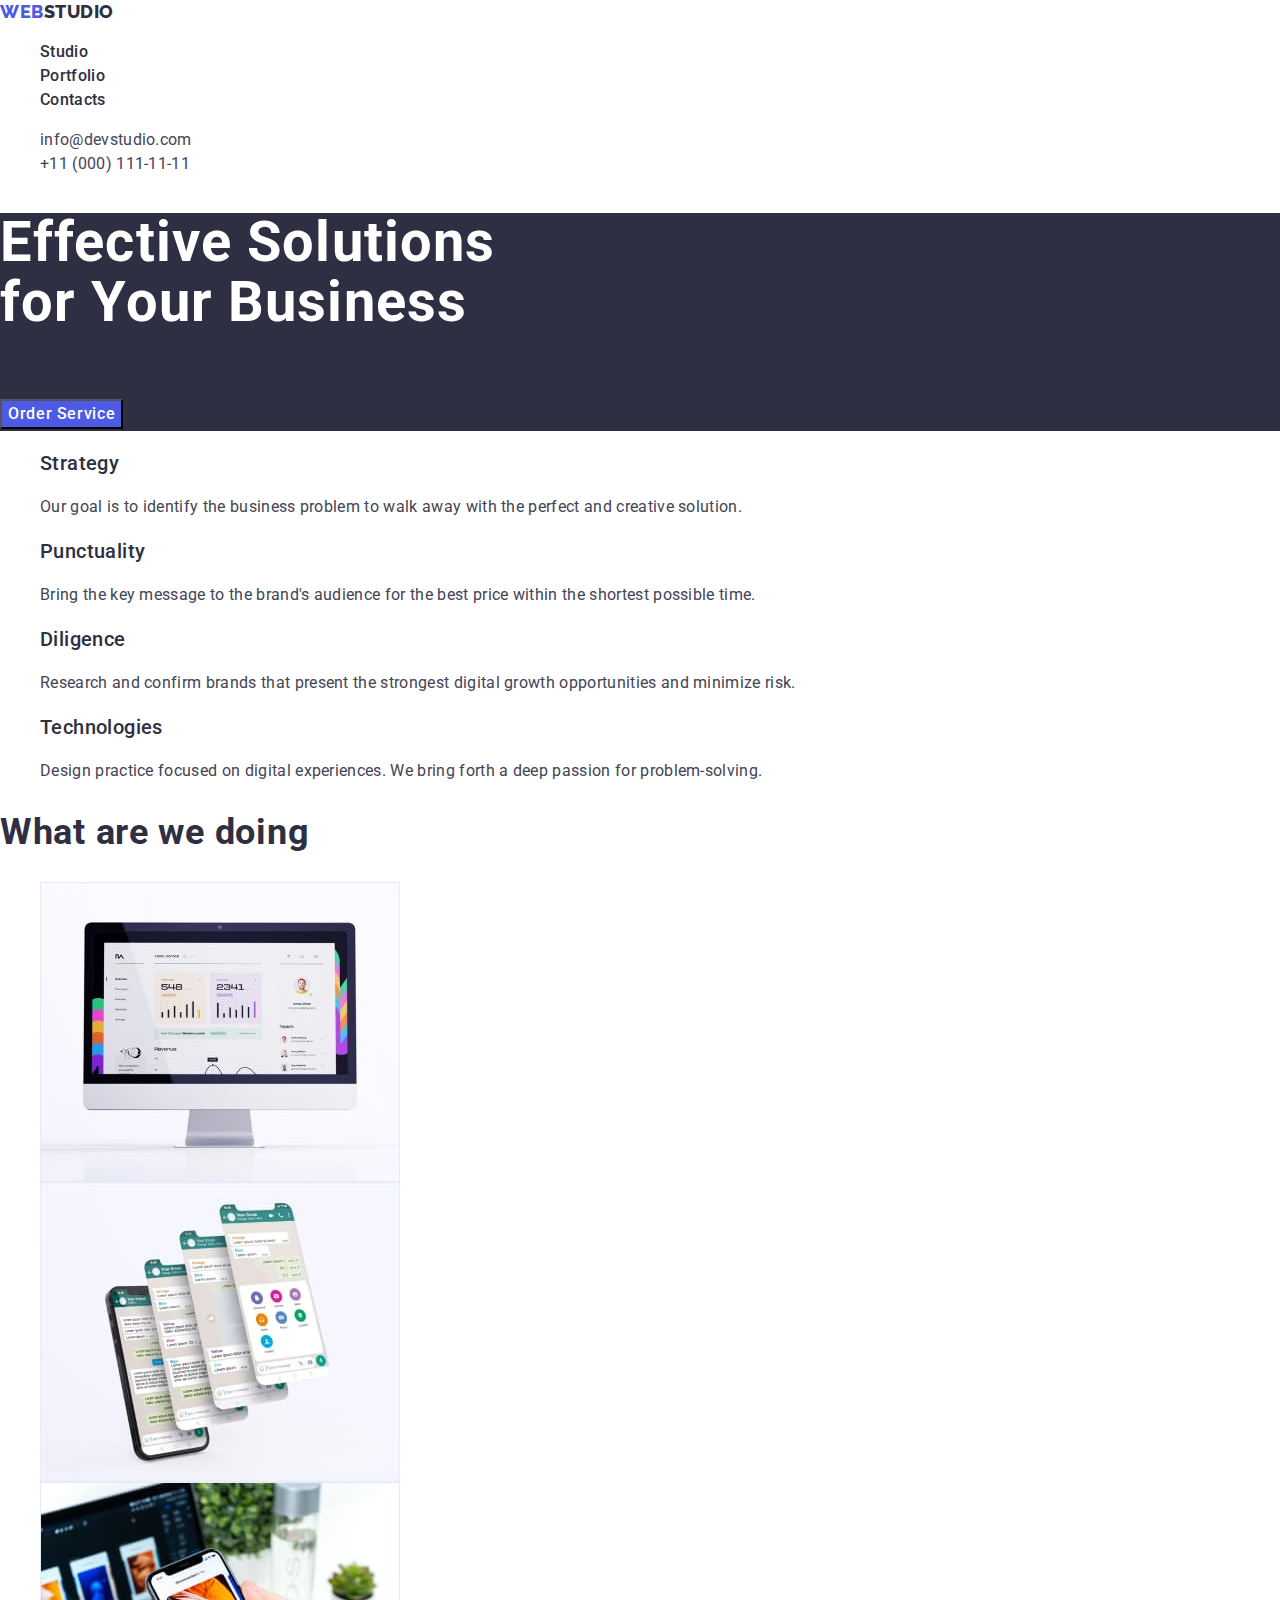
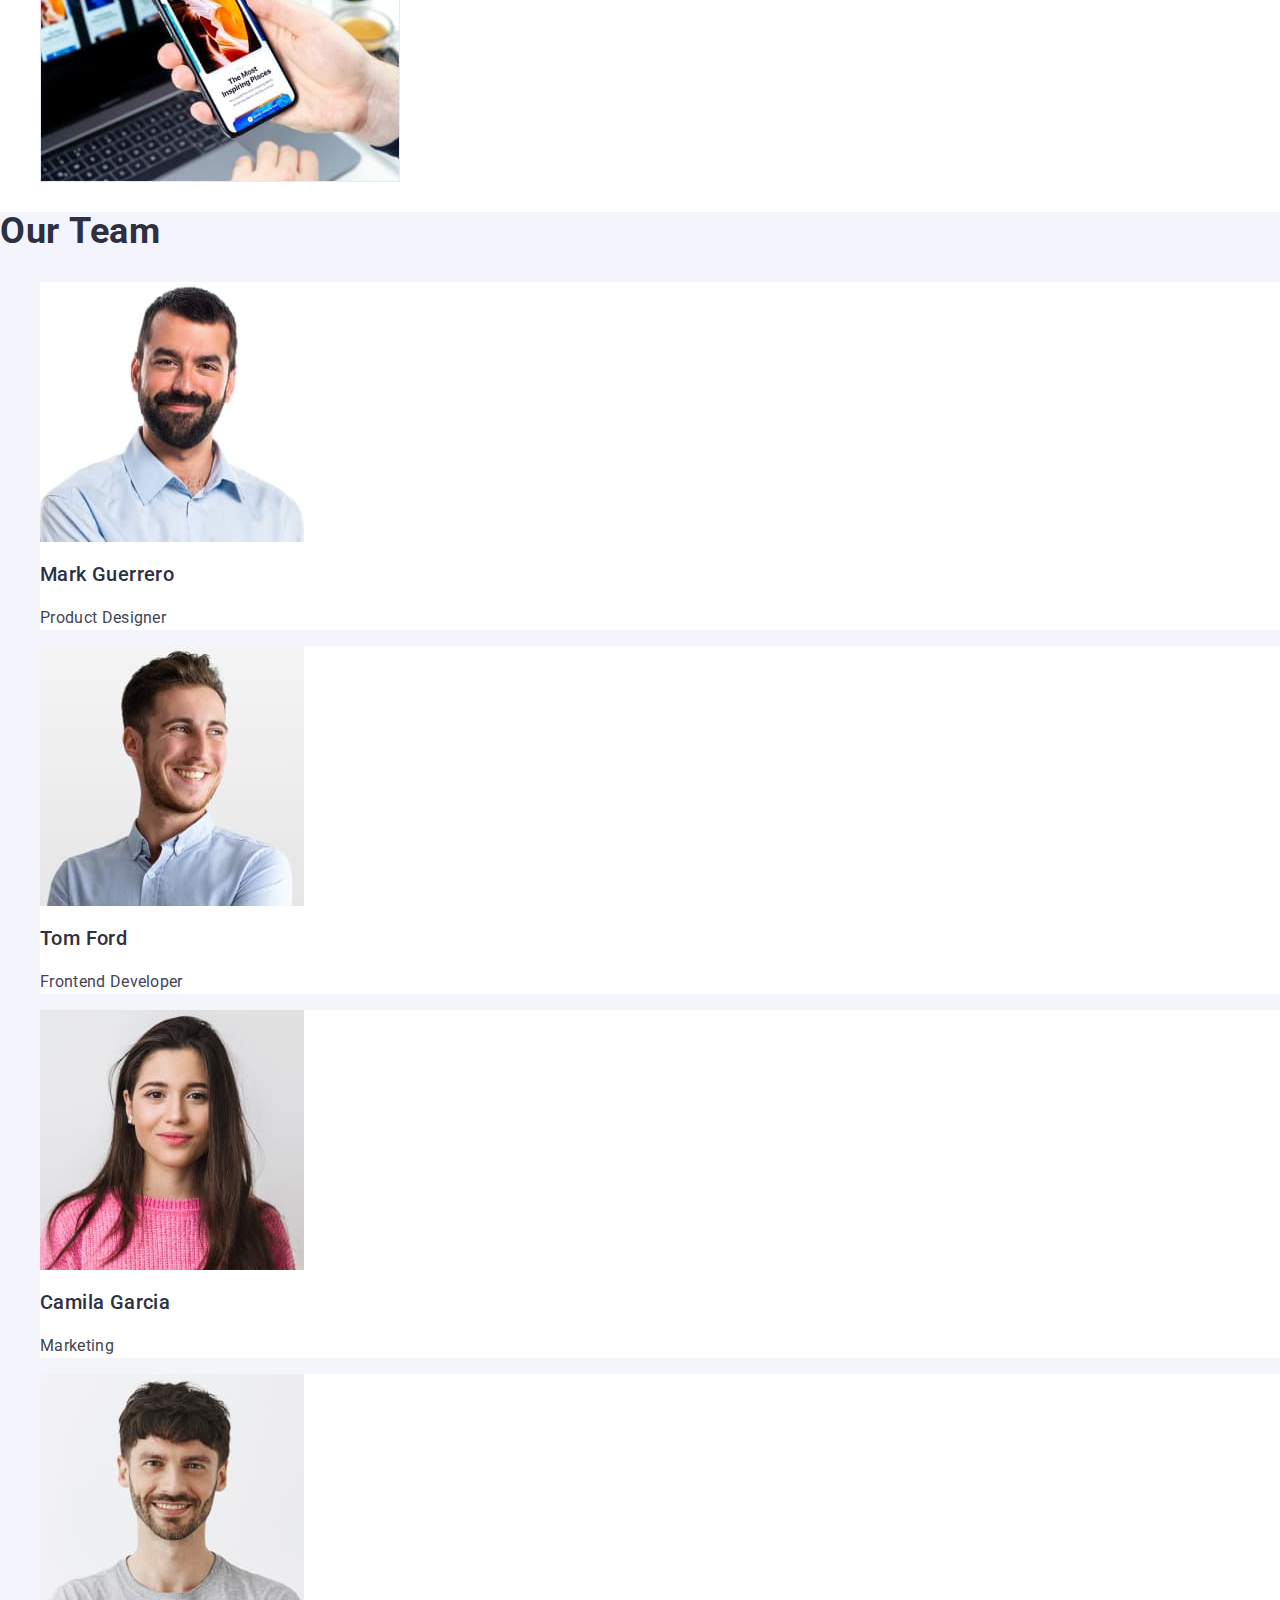
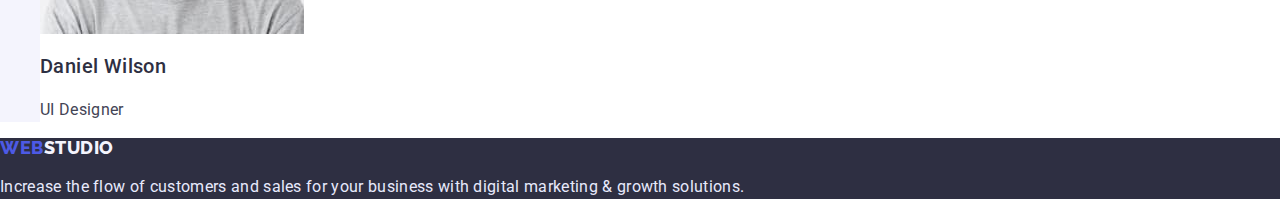
<file: index.html>
<!DOCTYPE html>
<html lang="en">
  <head>
    <meta charset="UTF-8">
    <meta http-equiv="X-UA-Compatible" content="IE=edge">
    <meta name="viewport" content="width=device-width, initial-scale=1.0">
    <title class="link">WebStudio</title>
        <link rel="preconnect" href="https://fonts.googleapis.com">
        <link rel="preconnect" href="https://fonts.gstatic.com" crossorigin>
        <link href="https://fonts.googleapis.com/css2?family=Raleway:wght@800&family=Roboto:wght@400;500;700;900&display=swap"
          rel="stylesheet">
          <link rel="stylesheet" href="./css/styles.css">
  </head>

  <body>
    <header class="page-header">
      <nav>
        <a href="./index.html" class="logo"><span class="logo-blue">WEB</span>STUDIO</a>
        <ul>
          <li><a href="./index.html" class="link">Studio</a></li>
          <li><a href="./portfolio.html" class="link">Portfolio</a></li>
          <li><a href="" class="link">Contacts</a></li>
        </ul>
      </nav>
      <address>
        <ul>
          <li><a href="mailto:info@devstudio.com" class="link-to">info@devstudio.com</a></li>
          <li><a href="tel:+110001111111" class="link-to">+11 (000) 111-11-11</a></li>
        </ul>
      </address>
    </header>
    <main>
      <!--Hero-->
      <section class="hero">
         <h1 class="hero-title">Effective Solutions<br>for Your Business</h1>
        <button type="button" class="btn">Order Service</button>
      </section>
      <!--Section 1-->
      <section class="section-1">
        <h2 hidden>Section 2</h2>
        <ul>
          <li>
            <h3 class="list-title">Strategy</h3>
            <p class="main-text">
              Our goal is to identify the business problem to walk away with the
              perfect and creative solution.
            </p>
          </li>
          <li>
            <h3 class="list-title">Punctuality</h3>
            <p class="main-text">
              Bring the key message to the brand's audience for the best price
              within the shortest possible time.
            </p>
          </li>
          <li>
            <h3 class="list-title">Diligence</h3>
            <p class="main-text">
              Research and confirm brands that present the strongest digital
              growth opportunities and minimize risk.
            </p>
          </li>
              <li>
            <h3 class="list-title">Technologies</h3>
            <p class="main-text">
              Design practice focused on digital experiences. We bring forth a
              deep passion for problem-solving.
            </p>
          </li>
        </ul>
      </section>
      <!--Section 2-->
      <section>
        <h2 class="section-title">What are we doing</h2>
        <ul>
          <li><img src="./images/screen.jpg" alt="screen" width="360"></li>
          <li><img src="./images/phones.jpg" alt="phones" width="360"></li>
          <li><img src="./images/phone.jpg" alt="phone" width="360"></li>
        </ul>
      </section>
      <!--Section 3-->
      <section class="section-3">
        <h2 class="section-title">Our Team</h2>
        <ul>
          <li class="team-card">
            <img src="./images/1.jpg" alt="Mark Guerrero" width="264">
            <h3 class="section-3-subtitle">Mark Guerrero</h3>
            <p class="section-3-text">Product Designer</p>
          </li>
          <li class="team-card">
            <img src="./images/2.jpg" alt="Tom Ford" width="264">
            <h3 class="section-3-subtitle">Tom Ford</h3>
            <p class="section-3-text">Frontend Developer</p>
          </li>
          <li class="team-card">
            <img src="./images/3.jpg" alt="Camila Garcia" width="264">
            <h3 class="section-3-subtitle">Camila Garcia</h3>
            <p class="section-3-text">Marketing</p>
          </li>
          <li class="team-card">
            <img src="./images/4.jpg" alt="Daniel Wilson" width="264">
            <h3 class="section-3-subtitle">Daniel Wilson</h3>
            <p class="section-3-text">UI Designer</p>
          </li>
        </ul>
      </section>
    </main>
    <footer class="footer">
    <a href="./index.html" class="logo-footer"><span class="logo-blue">WEB</span>STUDIO</a>
      <p class="footer-text">
        Increase the flow of customers and sales for your business with digital
        marketing & growth solutions.
      </p>
    </footer>
  </body>
</html>
</file>
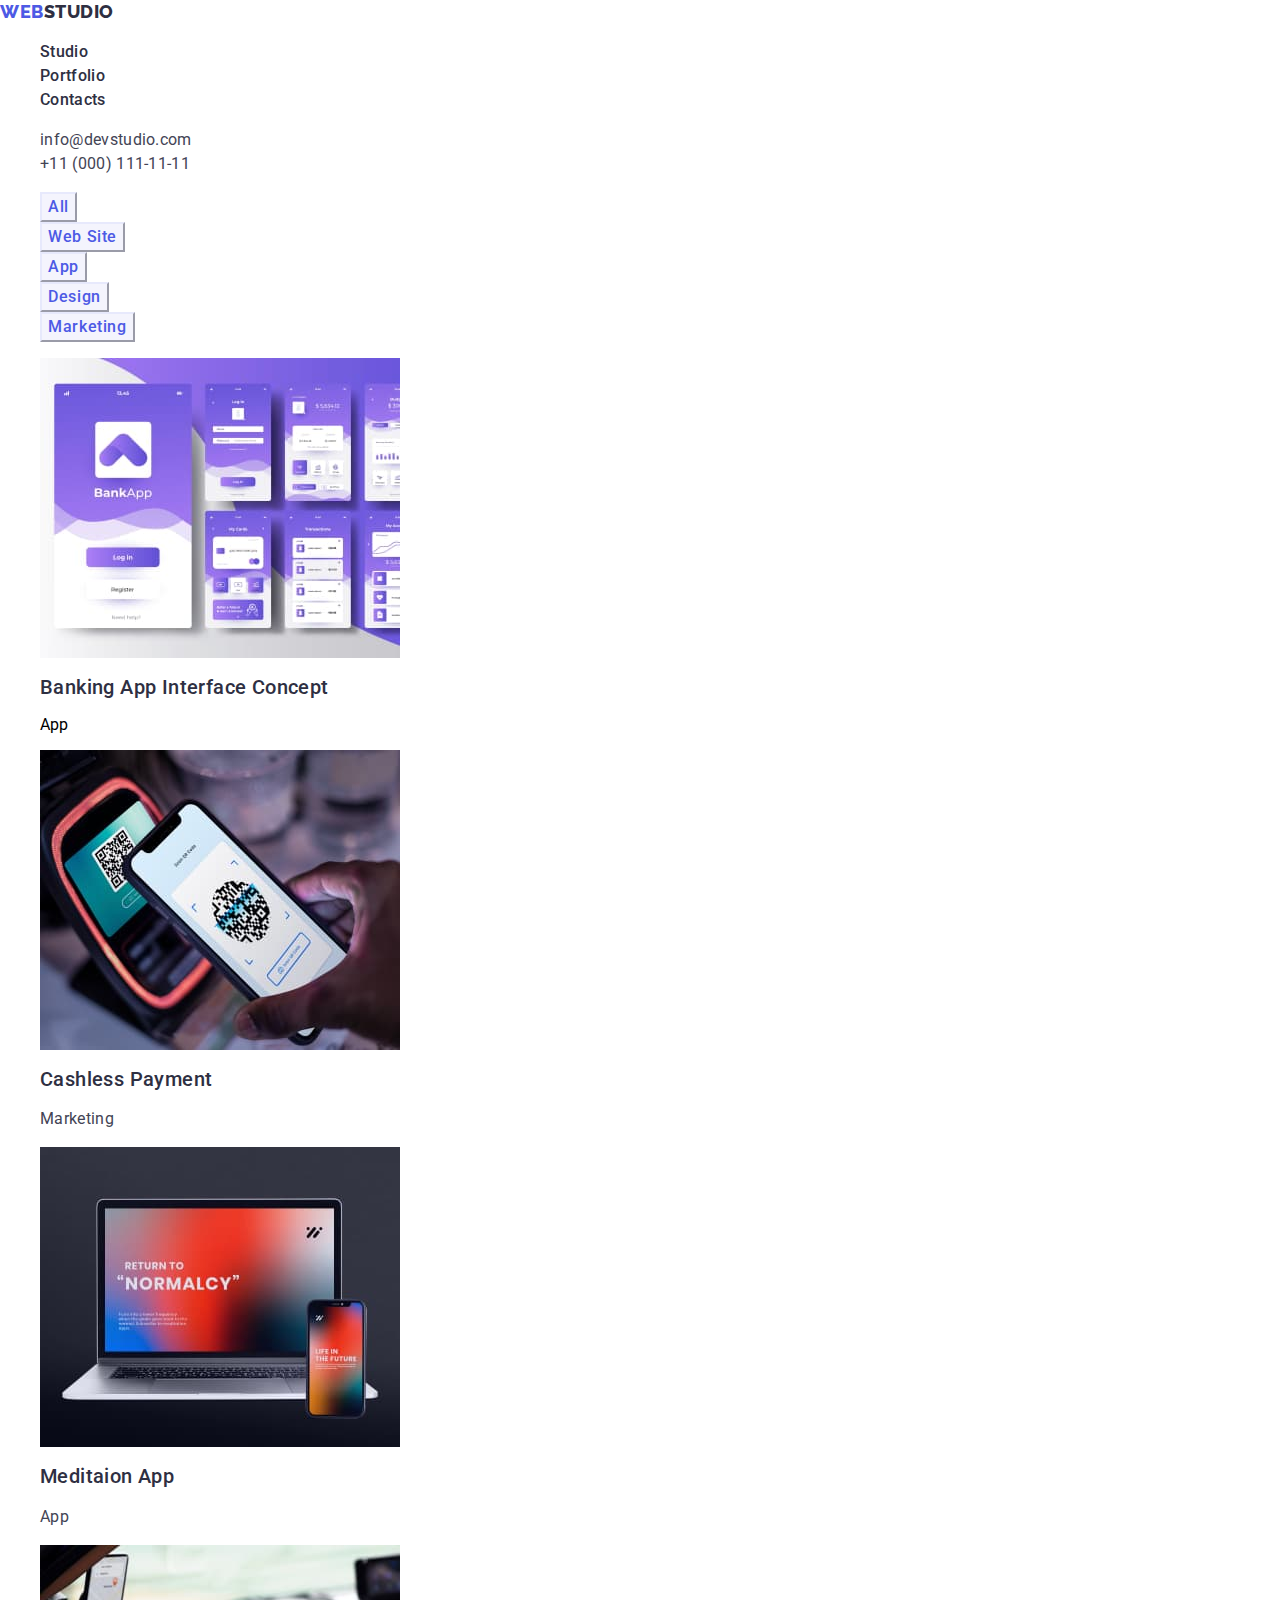
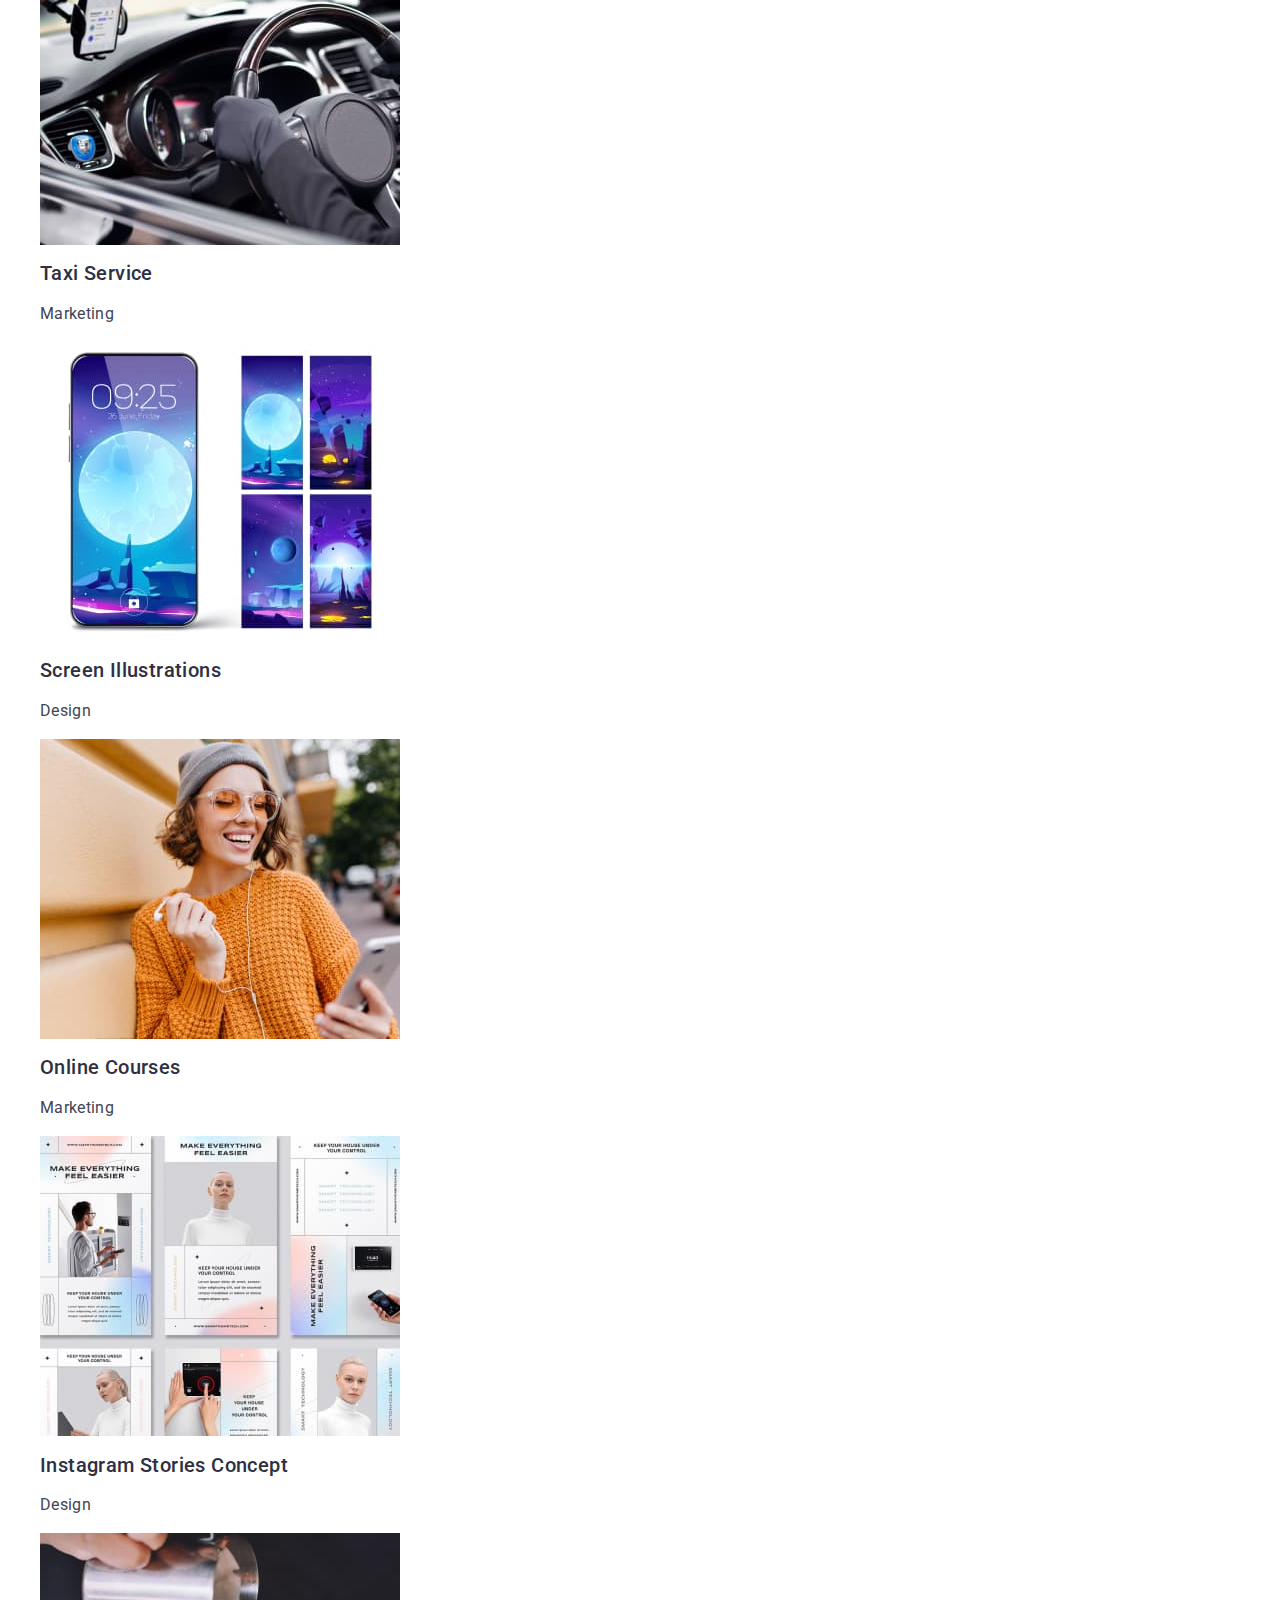
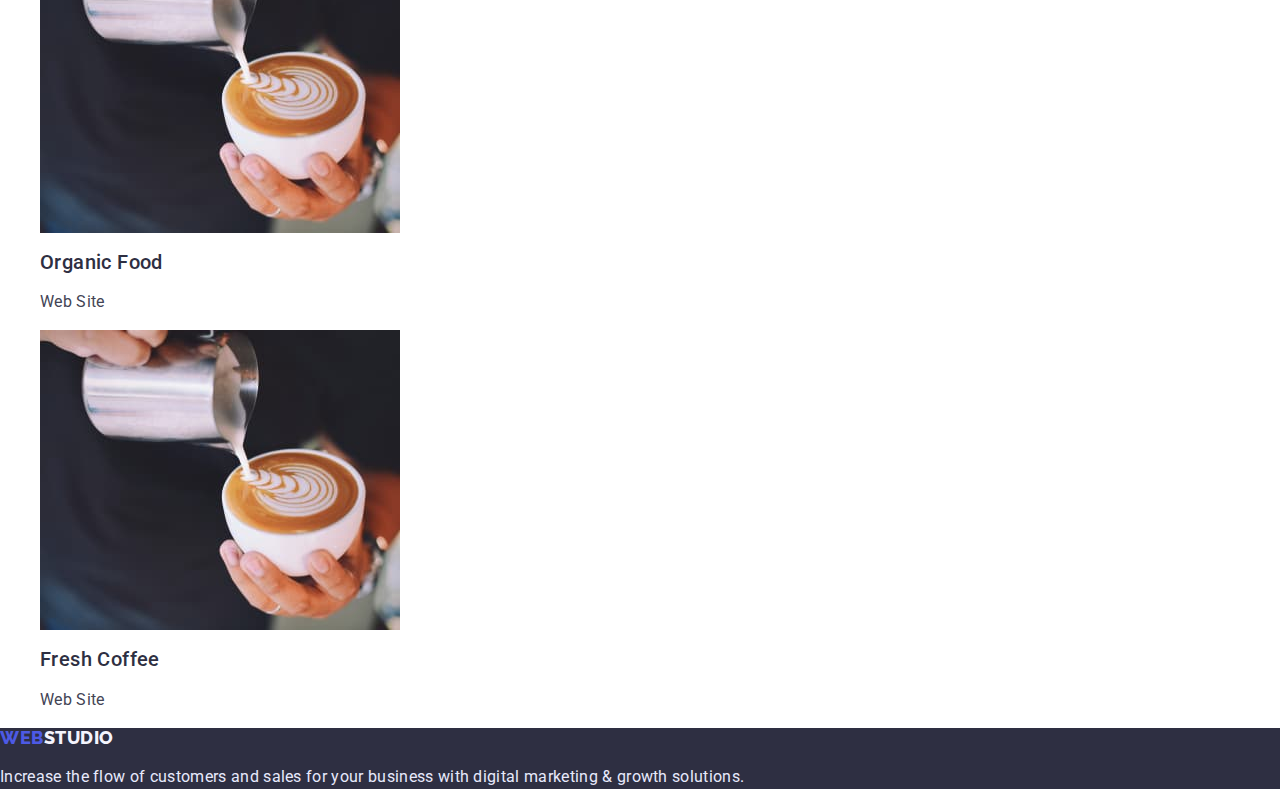
<file: portfolio.html>
<!DOCTYPE html>
<html lang="en">
  <head>
    <meta charset="UTF-8">
    <meta http-equiv="X-UA-Compatible" content="IE=edge">
    <meta name="viewport" content="width=device-width, initial-scale=1.0">
    <title>Portfolio</title>
    <link rel="preconnect" href="https://fonts.googleapis.com">
    <link rel="preconnect" href="https://fonts.gstatic.com" crossorigin>
    <link href="https://fonts.googleapis.com/css2?family=Raleway:wght@800&family=Roboto:wght@400;500;700;900&display=swap"
      rel="stylesheet">
      <link rel="stylesheet" href="./css/styles.css">
  </head>

  <body>
    <header class="page-header">
      <nav>
        <a href="./index.html" class="logo"
          ><span class="logo-blue">WEB</span>STUDIO</a
        >
        <ul>
          <li><a href="./index.html" class="link">Studio</a></li>
          <li>
            <a href="./portfolio.html" class="link">Portfolio</a>
          </li>
          <li><a href="" class="link">Contacts</a></li>
        </ul>
      </nav>
      <address>
        <ul>
          <li>
            <a href="mailto:info@devstudio.com" class="link-to"
              >info@devstudio.com</a
            >
          </li>
          <li>
            <a href="tel:+110001111111" class="link-to">+11 (000) 111-11-11</a>
          </li>
        </ul>
      </address>
    </header>
    <main>
      <!--Filters-->

      <section class="section">
        <ul class="buttons-list">
          <li><button type="button" class="btn-page">All</button></li>
          <li><button type="button" class="btn-page">Web Site</button></li>
          <li><button type="button" class="btn-page">App</button></li>
          <li><button type="button" class="btn-page">Design</button></li>
          <li><button type="button" class="btn-page">Marketing</button></li>
        </ul>

        <!--Row 1-->

        <h1 hidden>Portfolio</h1>
        <ul class="page-box">
          <li>
            <img src="./images/apps.jpg" alt="apps" width="360" height="300">
            <h2 class="main-title">Banking App Interface Concept</h2>
            <p class="main-next">App</p>
          </li>
          <li>
            <img 
              src="./images/phone1.jpg"
              alt="phone"
              width="360"
              height="300">
            <h2 class="main-title">Cashless Payment</h2>
            <p class="main-text">Marketing</p>
          </li>
          <li>
            <img
              src="./images/laptop.jpg"
              alt="laptop"
              width="360"
              height="300">

            <h2 class="main-title">Meditaion App</h2>
            <p class="main-text">App</p>
          </li>

          <!--Row 2-->

          <li>
            <img
              src="./images/taxi-driver.jpg"
              alt="taxi-driver"
              width="360"
              height="300">

            <h2 class="main-title">Taxi Service</h2>
            <p class="main-text">Marketing</p>
          </li>
          <li>
            <img
              src="./images/screens.jpg"
              alt="screen"
              width="360"
              height="300">

            <h2 class="main-title">Screen Illustrations</h2>
            <p class="main-text">Design</p>
          </li>
          <li>
            <img src="./images/girl.jpg" alt="girl" width="360" height="300">
            <h2 class="main-title">Online Courses</h2>
            <p class="main-text">Marketing</p>
          </li>

          <!--Row 3-->

          <li>
            <img
              src="./images/stories.jpg"
              alt="stories"
              width="360"
              height="300">

            <h2 class="main-title">Instagram Stories Concept</h2>
            <p class="main-text">Design</p>
          </li>
          <li>
            <img src="./images/food.jpg" alt="food" width="360" height="300">
            <h2 class="main-title">Organic Food</h2>
            <p class="main-text">Web Site</p>
          </li>
          <li>
            <img
              src="./images/coffee.jpg"
              alt="coffee"
              width="360"
              height="300">

            <h2 class="main-title">Fresh Coffee</h2>
            <p class="main-text">Web Site</p>
          </li>
        </ul>
      </section>
    </main>
    <footer class="footer">
      <a href="./index.html" class="logo-footer"><span class="logo-blue">WEB</span>STUDIO</a>
      <p class="footer-text">
        Increase the flow of customers and sales for your business with digital
        marketing & growth solutions.
      </p>
    </footer>
  </body>
</html>
</file>
<file: css/styles.css>
:root {
    --active-links-color: #4D5AE5;
    --ctas-color: #404BBF;
    --headings-color: #2E2F42;
    --valid-fields-color: #31D0AA;
    --body-text-color: #434455;
    --subtle-text-color: #8E8F99;
    --subtle-background-color: #E7E9FC;
    --light-mode-background-color: #F4F4FD;
    --overlay-color: #2E2F42;
    --hero-image-background-color: #2E2F42;
    --background-lite-color: #FFFFFF;
    --background-color-section-1-2-3: #E5E5E5;
}

body  {
    font-family: 'Roboto', sans-serif;
    font-style: normal;
    font-weight: 400;
    font-size: 16px;
    margin: 0;
}

.h1, .h2, .h3, .h4, .p {
    margin: 0;
 }

img {
    display: block;
    max-width: 100%;
    height: auto;
}

a{
    text-decoration: none;
    font-family: 'Roboto', sans-serif;
}

li{
    margin: 0;
    padding: 0;
    list-style-type: none;
}

/* Header */

.page-header {
    background-color: #FFFFFF;
}

.logo {
    color: var(--headings-color);
     font-family: 'Raleway', sans-serif;
    font-style: normal;
    font-weight: 800;
    font-size: 18px;
    line-height: 1.33;
    letter-spacing: 0.03em;
}

.logo-blue {
    color: var(--active-links-color);
        font-family: 'Raleway', sans-serif;
            font-style: normal;
            font-weight: 800;
            font-size: 18px;
            line-height: 1.16;
            letter-spacing: 0.03em;
}

.link {
        color: var(--headings-color);
        font-weight: 500;
        font-size: 16px;
        line-height: 1.5;
        letter-spacing: 0.02em;
}

.link:hover, .link:focus  {
    color: var(--ctas-color);
}

.link-to {
    color: var(--body-text-color);
    font-style: normal;
    font-weight: 400;
    font-size: 16px;
    line-height: 1.5;
    letter-spacing: 0.02em;
}

.link-to:hover {
    color: var(--ctas-color);
}

/* Hero */

.hero {
    background-color: var(--hero-image-background-color);
    color:var(--background-lite-color);    
            font-weight: 700;
            font-size: 56px;
            line-height: 1.07;
            letter-spacing: 0.02em;
}

.hero-title {
        color: var(--background-lite-color);
        font-weight: 700;
        font-size: 56px;
        line-height: 1.07;
        letter-spacing: 0.02em;
}

.btn {
    background-color: var(--active-links-color);
    color: var(--background-lite-color);
    font-family: 'Roboto', sans-serif;
        font-style: normal;
        font-weight: 500;
        font-size: 16px;
        line-height: 1.5;
        letter-spacing: 0.04em;
        cursor: pointer;        
}

.btn:hover, .btn:focus{
    background-color: var(--ctas-color);
}

/* Section 1 */


.list-title {
    color:var(--overlay-color);
            font-weight: 500;
            font-size: 20px;
            line-height: 1.2;
            letter-spacing: 0.02em;
}

.main-text {
    color:var(--body-text-color);
            line-height: 1.5;   
            letter-spacing: 0.02em;
}

/* Section 2 */

.section-title {
        color: var(--headings-color);
        font-size: 36px;
        line-height: 1.11;
        letter-spacing: 0.02em;
}

/* Section 3 */

.section-3 {
    background-color: var(--light-mode-background-color);
}

.team-card{
    background-color: var(--background-lite-color);
}


.section-3-subtitle{
    color: var(--overlay-color);
        font-weight: 500;
        font-size: 20px;
        line-height: 1.2;
        letter-spacing: 0.02em;
}

.section-3-text{
    color: var(--body-text-color);
        line-height: 1.5;
        letter-spacing: 0.02em;
}

.footer {
    background-color: var(--overlay-color);
}

.logo-footer {
    color: var(--light-mode-background-color);
    font-family: 'Raleway', sans-serif;
    font-weight: 800;
    font-size: 18px;
    line-height: 1.16;
    letter-spacing: 0.03em;

}

.footer-text {
    color: var(--subtle-background-color);
    line-height: 1.5;
    letter-spacing: 0.02em;
}

/* Portfolio */

.btn-page {
    background-color: var(--light-mode-background-color);
    color: var(--active-links-color);
    border-color: var(--subtle-background-color);
    font-family: 'Roboto', sans-serif;
    font-style: normal;
    font-weight: 500;
    font-size: 16px;
    line-height: 1.5;
    letter-spacing: 0.04em;
    cursor: pointer;
}

.btn-page:hover, .btn-page:focus {
    background-color: var(--ctas-color);
    color: var(--background-lite-color);
}


.main-title{
    color: var(--overlay-color);
    font-family: 'Roboto', sans-serif;
        font-weight: 500;
        font-size: 20px;
        line-height: 1.2;
        letter-spacing: 0.02em;
}
</file>
